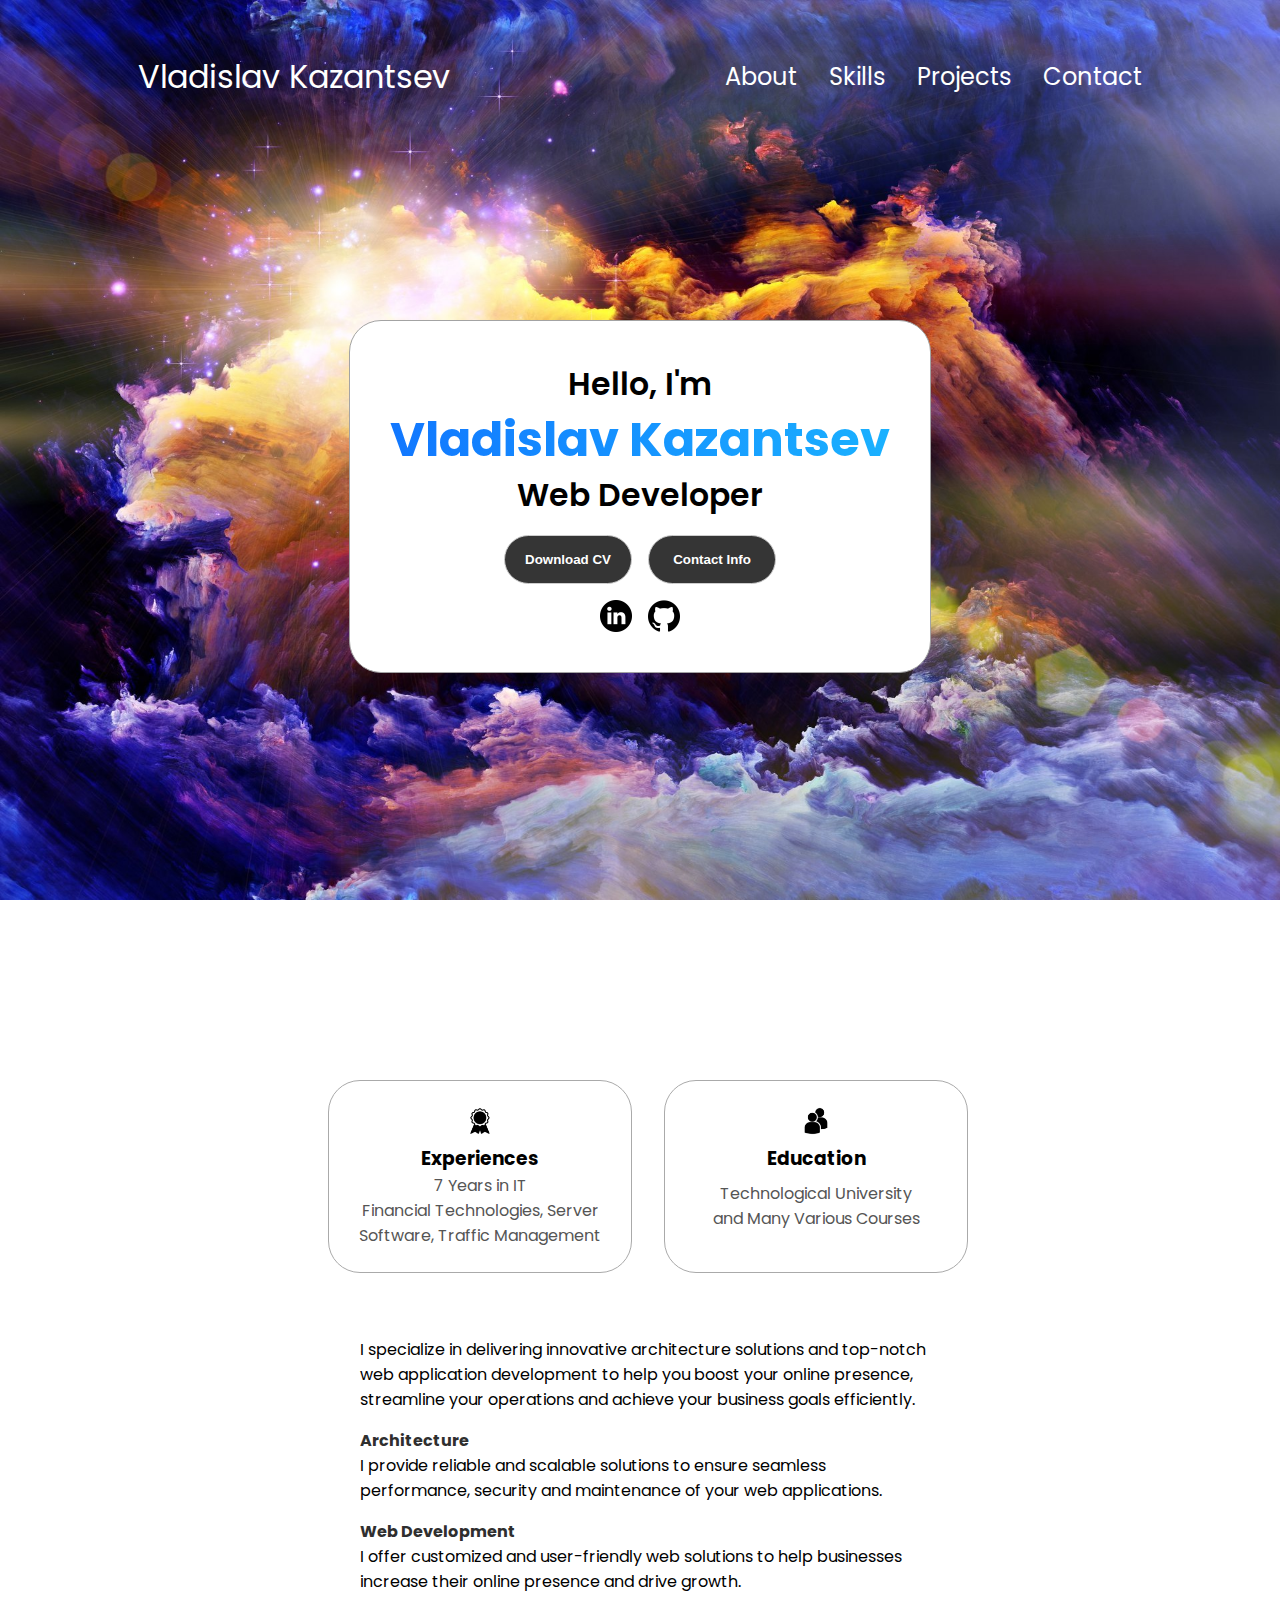
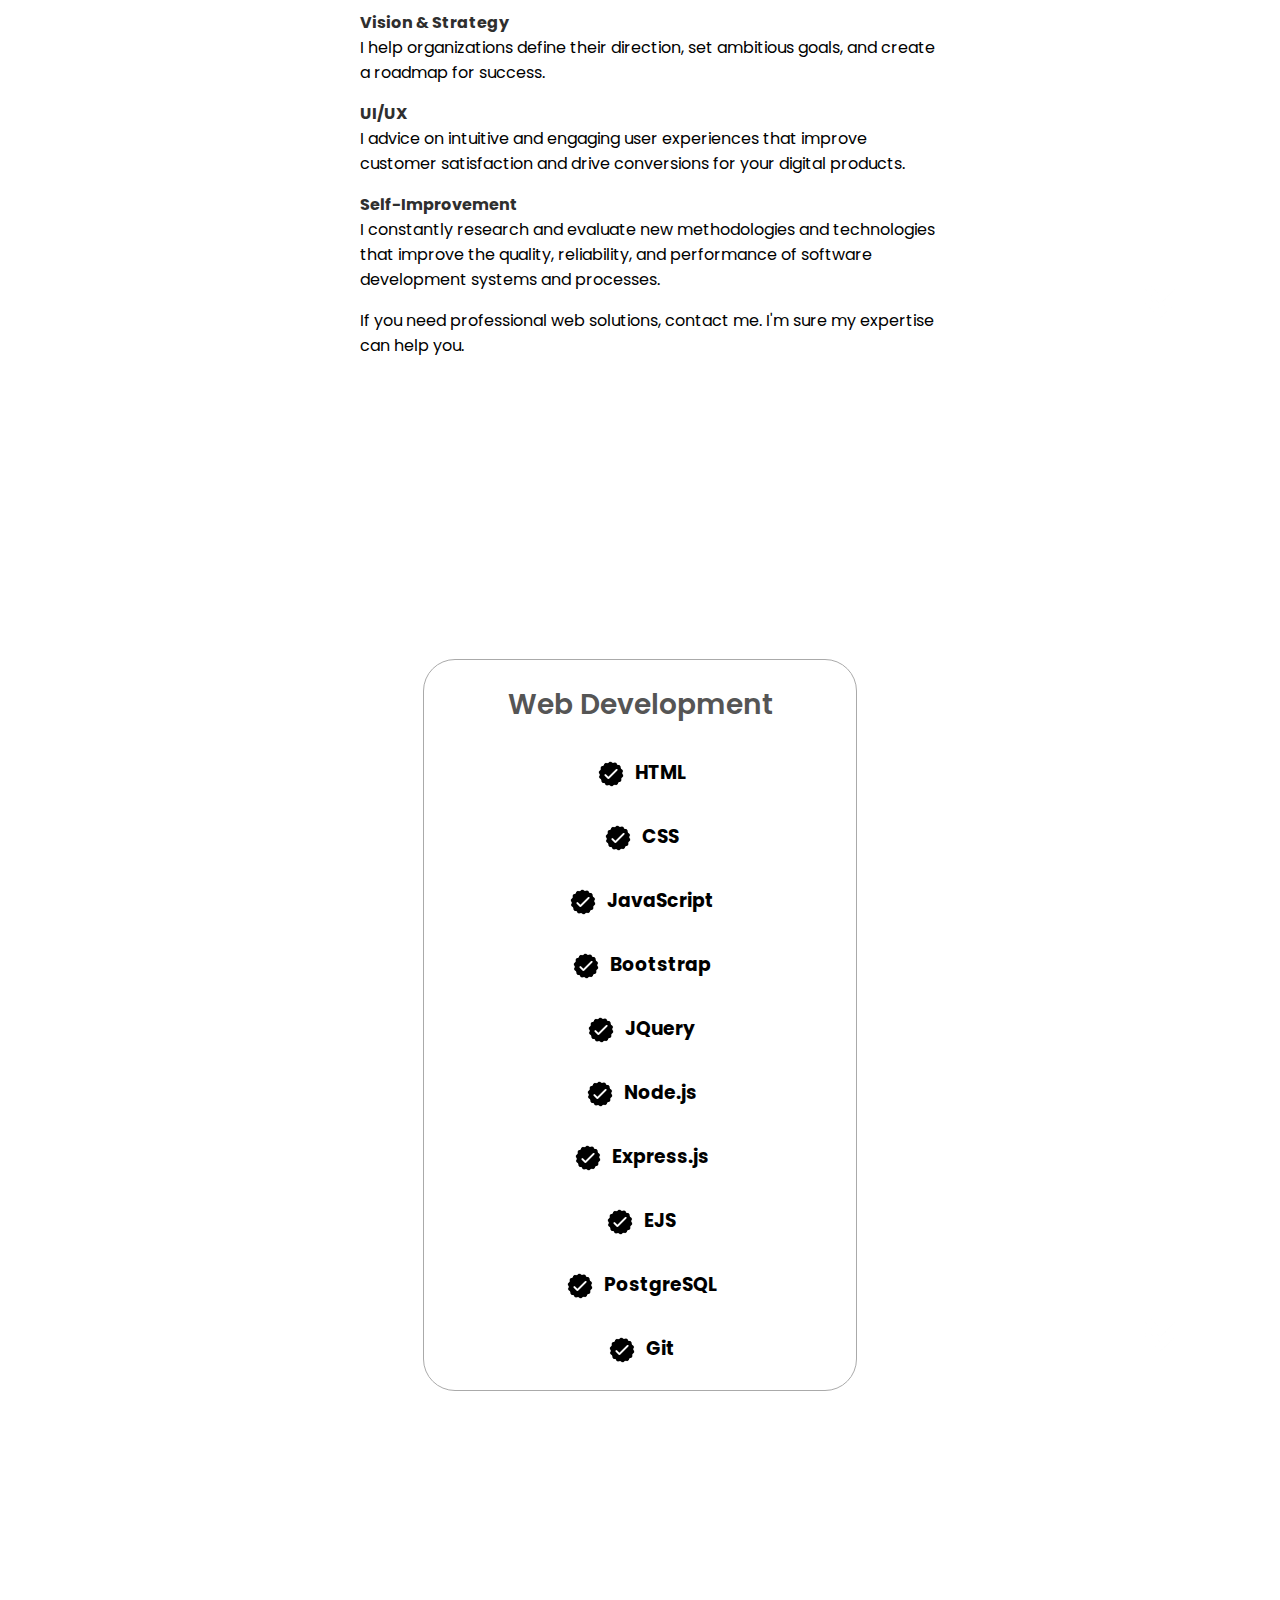
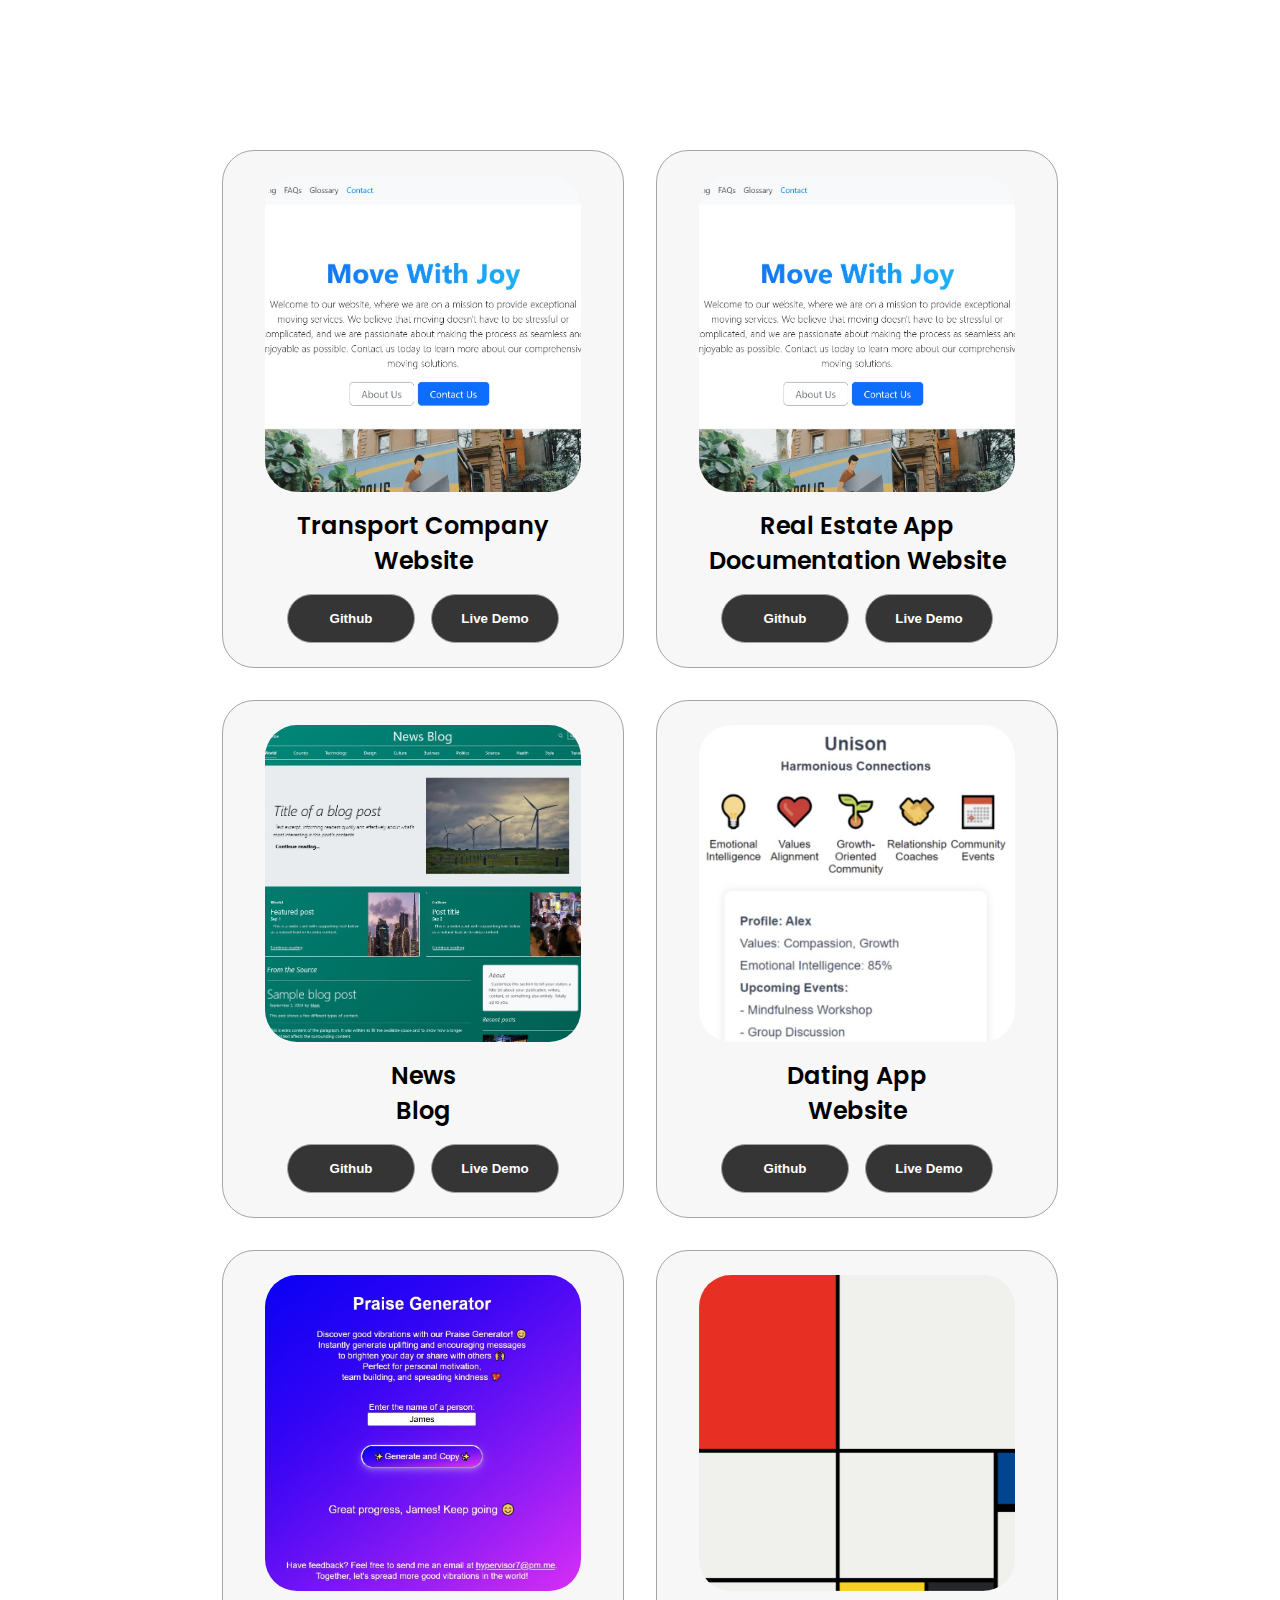
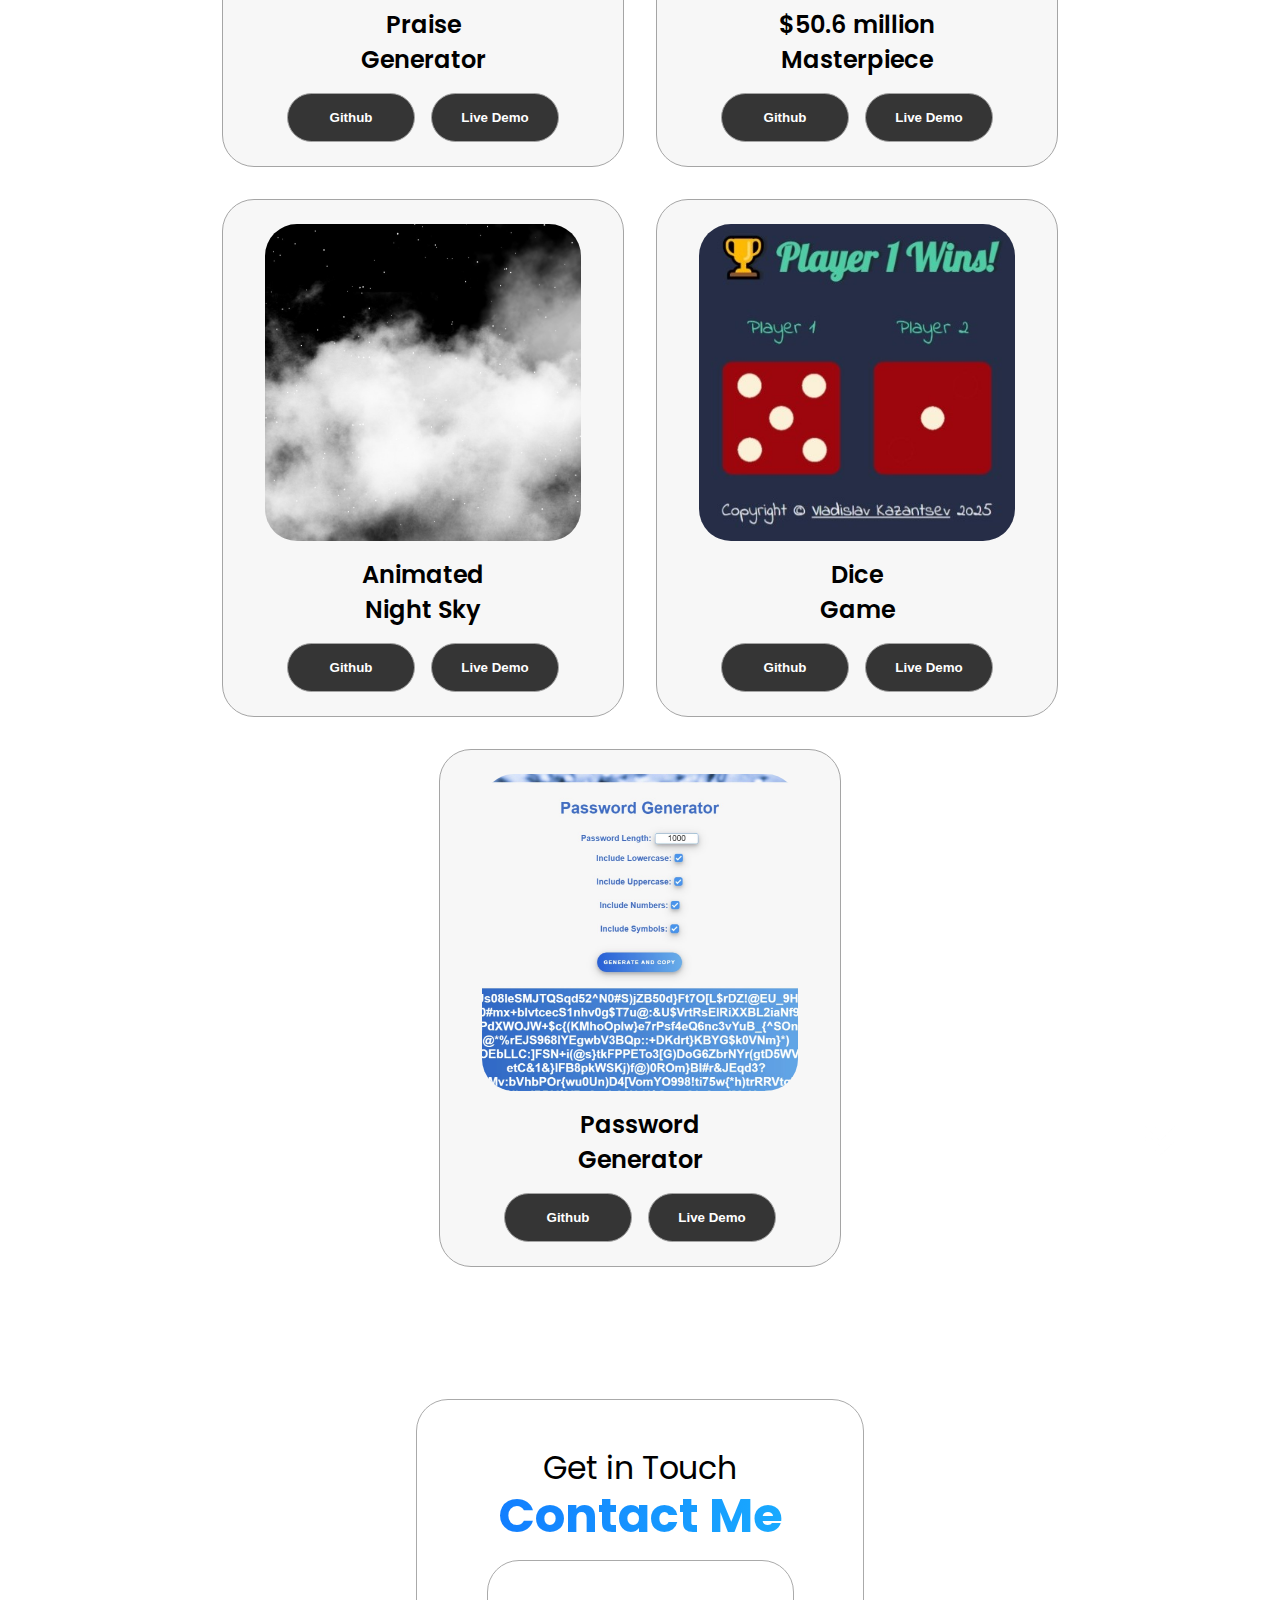
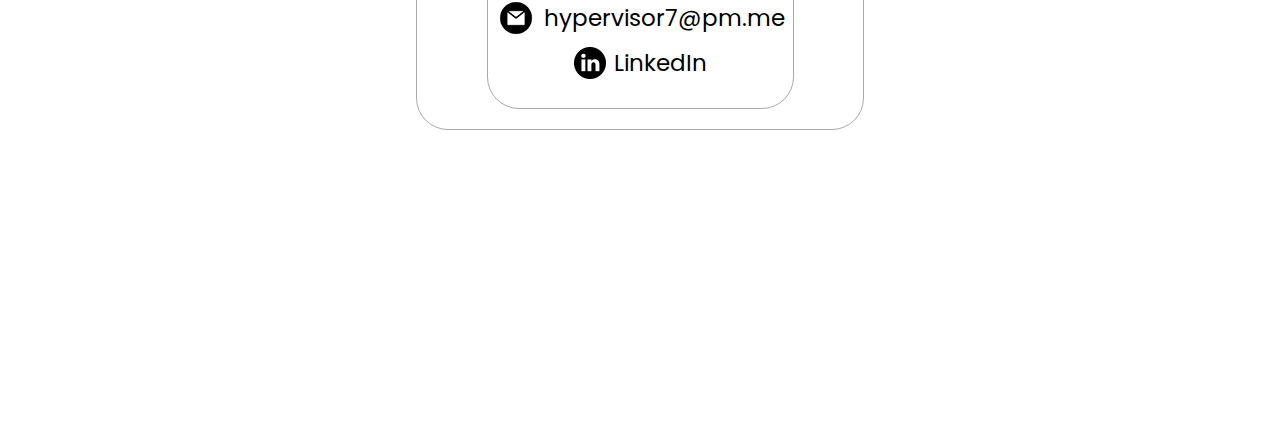
<file: index.html>
<!DOCTYPE html>
<html>
  <head>
    <meta charset="utf-8" />
    <meta property="og:title" content="Vladislav Kazantsev" />
    <meta property="og:description" content="Web Developer" />
    <meta property="og:type" content="website" />
    <meta
      property="og:url"
      content="https://primesolar.github.io/web-developer/"
    />
    <meta
      property="og:image"
      content="https://primesolar.github.io/web-developer/assets/favicon.svg"
    />
    <meta name="twitter:card" content="summary" />
  </head>

  <body style="display: none">
    <nav id="desktop-nav">
      <div class="logo">Vladislav Kazantsev</div>
      <div>
        <ul class="nav-links">
          <li><a href="#about">About</a></li>
          <li><a href="#skills">Skills</a></li>
          <li><a href="#projects">Projects</a></li>
          <li><a href="#contact">Contact</a></li>
        </ul>
      </div>
    </nav>
    <nav id="hamburger-nav">
      <div class="logo">Vladislav Kazantsev</div>
      <div class="hamburger-menu">
        <div class="hamburger-badge">
          <span></span>
          <span></span>
          <span></span>
        </div>
        <ul class="menu-links">
          <li><a href="#about">About</a></li>
          <li><a href="#skills">Skills</a></li>
          <li><a href="#projects">Projects</a></li>
          <li><a href="#contact">Contact</a></li>
        </ul>
      </div>
    </nav>
    <section id="profile">
      <div class="section__text">
        <p class="section__text__p1">Hello, I'm</p>
        <h1 class="title-card">Vladislav Kazantsev</h1>
        <p class="section__text__p2">Web Developer</p>
        <div class="btn-container">
          <button
            class="btn btn-color-2"
            onclick="window.open('./assets/resume.pdf')"
          >
            Download CV
          </button>
          <button class="btn btn-color-2" onclick="location.href='#contact'">
            Contact Info
          </button>
        </div>
        <div id="socials-container">
          <img
            src="./assets/linkedin.png"
            title="My LinkedIn Profile"
            alt="My LinkedIn Profile"
            aria-label="My LinkedIn Profile"
            class="badge-btn"
            onclick="location.href='https://www.linkedin.com/in/pepsico/'"
          />
          <img
            src="./assets/github.png"
            title="My Github Profile"
            alt="My Github Profile"
            aria-label="My Github Profile"
            class="badge-btn"
            onclick="location.href='https://github.com/PrimeSolar'"
          />
        </div>
      </div>
    </section>
    <section id="about">
      <p class="section__text__p1">Get To Know More</p>
      <h1 class="title about-me">About Me</h1>
      <div class="section-container">
        <div class="about-details-container">
          <div class="about-containers">
            <div class="details-container">
              <img
                src="./assets/experience.png"
                alt="Experiences Badge"
                aria-label="Experiences Badge"
                class="badge"
              />
              <h3 class="card-title">Experiences</h3>
              <p class="card-text">
                Years in IT <br />Financial Technologies, Server Software,
                Traffic Management
              </p>
            </div>
            <div class="details-container">
              <img
                src="./assets/education.png"
                alt="Education Badge"
                aria-label="Education Badge"
                class="badge"
              />
              <h3 class="card-title">Education</h3>
              <p class="card-text" id="education-text">
                Technological University<br />and Many Various Courses
              </p>
            </div>
          </div>
          <div class="text-container about-me-text">
            <p>
              I specialize in delivering innovative architecture solutions and
              top-notch web application development to help you boost your
              online presence, streamline your operations and achieve your
              business goals efficiently.
            </p>
            <p>
              <strong>Architecture</strong><br />I provide reliable and scalable
              solutions to ensure seamless performance, security and maintenance
              of your web applications.
            </p>
            <p>
              <strong>Web Development</strong><br />I offer customized and
              user-friendly web solutions to help businesses increase their
              online presence and drive growth.
            </p>
            <p>
              <strong>Vision & Strategy</strong><br />I help organizations
              define their direction, set ambitious goals, and create a roadmap
              for success.
            </p>
            <p>
              <strong>UI/UX</strong><br />I advice on intuitive and engaging
              user experiences that improve customer satisfaction and drive
              conversions for your digital products.
            </p>
            <p>
              <strong>Self-Improvement</strong><br />I constantly research and
              evaluate new methodologies and technologies that improve the
              quality, reliability, and performance of software development
              systems and processes.
            </p>
            <p>
              If you need professional web solutions, contact me. I'm sure my
              expertise can help you.
            </p>
          </div>
        </div>
      </div>
      <img
        src="./assets/arrow.png"
        alt="Scroll to next section"
        title="Scroll to next section"
        aria-label="Scroll to next section"
        class="badge-btn arrow"
        onclick="location.href='#skills'"
      />
    </section>
    <section id="skills">
      <p class="section__text__p1">Explore My</p>
      <h1 class="title">Skills</h1>
      <div class="skills-details-container">
        <div class="skills about-containers">
          <div class="details-container">
            <h2 class="skills-sub-title">Web Development</h2>
            <div class="article-container">
              <article>
                <img
                  src="./assets/checkmark.png"
                  alt="Skills Badge"
                  aria-label="Skills Badge"
                  class="badge"
                />
                <div>
                  <h3>HTML</h3>
                </div>
              </article>
              <article>
                <img
                  src="./assets/checkmark.png"
                  alt="Skills Badge"
                  aria-label="Skills Badge"
                  class="badge"
                />
                <div>
                  <h3>CSS</h3>
                </div>
              </article>
              <article>
                <img
                  src="./assets/checkmark.png"
                  alt="Skills Badge"
                  aria-label="Skills Badge"
                  class="badge"
                />
                <div>
                  <h3>JavaScript</h3>
                </div>
              </article>
              <article>
                <img
                  src="./assets/checkmark.png"
                  alt="Skills Badge"
                  aria-label="Skills Badge"
                  class="badge"
                />
                <div>
                  <h3>Bootstrap</h3>
                </div>
              </article>
              <article>
                <img
                  src="./assets/checkmark.png"
                  alt="Skills Badge"
                  aria-label="Skills Badge"
                  class="badge"
                />
                <div>
                  <h3>JQuery</h3>
                </div>
              </article>
              <article>
                <img
                  src="./assets/checkmark.png"
                  alt="Skills Badge"
                  aria-label="Skills Badge"
                  class="badge"
                />
                <div>
                  <h3>Node.js</h3>
                </div>
              </article>
              <article>
                <img
                  src="./assets/checkmark.png"
                  alt="Skills Badge"
                  aria-label="Skills Badge"
                  class="badge"
                />
                <div>
                  <h3>Express.js</h3>
                </div>
              </article>
              <article>
                <img
                  src="./assets/checkmark.png"
                  alt="Skills Badge"
                  aria-label="Skills Badge"
                  class="badge"
                />
                <div>
                  <h3>EJS</h3>
                </div>
              </article>
              <article>
                <img
                  src="./assets/checkmark.png"
                  alt="Skills Badge"
                  aria-label="Skills Badge"
                  class="badge"
                />
                <div>
                  <h3>PostgreSQL</h3>
                </div>
              </article>
              <article>
                <img
                  src="./assets/checkmark.png"
                  alt="Skills Badge"
                  aria-label="Skills Badge"
                  class="badge"
                />
                <div>
                  <h3>Git</h3>
                </div>
              </article>
            </div>
          </div>
        </div>
      </div>
      <img
        src="./assets/arrow.png"
        alt="Scroll to next section"
        title="Scroll to next section"
        aria-label="Scroll to next section"
        class="badge-btn arrow"
        onclick="location.href='#projects'"
      />
    </section>
    <section id="projects">
      <p class="section__text__p1">Browse My Recent</p>
      <h1 class="title">Projects</h1>
      <div class="projects-details-container">
        <div class="about-containers">
          <div class="details-container color-container" id="project-1-card">
            <div class="article-container">
              <img
                src="./assets/project-1.jpg"
                alt="Project 1"
                class="project-img"
              />
            </div>
            <h2 class="skills-sub-title project-title">
              Transport Company<br />Website
            </h2>
            <div class="btn-container">
              <button
                class="btn btn-color-2 project-btn"
                onclick="location.href='https://github.com/PrimeSolar/move-it/'"
              >
                Github
              </button>
              <button
                class="btn btn-color-2 project-btn"
                onclick="location.href='https://primesolar.github.io/move-it/'"
              >
                Live Demo
              </button>
            </div>
          </div>
          <div class="details-container color-container" id="project-2-card">
            <div class="article-container">
              <img
                src="./assets/project-2.jpg"
                alt="Project 2"
                class="project-img"
              />
            </div>
            <h2 class="skills-sub-title project-title">
              Real Estate App<br />Documentation Website
            </h2>
            <div class="btn-container">
              <button
                class="btn btn-color-2 project-btn"
                onclick="location.href='https://github.com/PrimeSolar/docs/'"
              >
                Github
              </button>
              <button
                class="btn btn-color-2 project-btn"
                onclick="location.href='https://primesolar.github.io/docs/'"
              >
                Live Demo
              </button>
            </div>
          </div>
          <div class="details-container color-container" id="project-3-card">
            <div class="article-container">
              <img
                src="./assets/project-3.jpg"
                alt="Project 3"
                class="project-img"
              />
            </div>
            <h2 class="skills-sub-title project-title">News<br />Blog</h2>
            <div class="btn-container">
              <button
                class="btn btn-color-2 project-btn"
                onclick="location.href='https://github.com/PrimeSolar/news-blog/'"
              >
                Github
              </button>
              <button
                class="btn btn-color-2 project-btn"
                onclick="location.href='https://primesolar.github.io/news-blog/'"
              >
                Live Demo
              </button>
            </div>
          </div>
          <div class="details-container color-container" id="project-4-card">
            <div class="article-container">
              <img
                src="./assets/project-4.jpg"
                alt="Project 4"
                class="project-img"
              />
            </div>
            <h2 class="skills-sub-title project-title">
              Dating App<br />Website
            </h2>
            <div class="btn-container">
              <button
                class="btn btn-color-2 project-btn"
                onclick="location.href='https://github.com/PrimeSolar/unison/'"
              >
                Github
              </button>
              <button
                class="btn btn-color-2 project-btn"
                onclick="location.href='https://primesolar.github.io/unison/'"
              >
                Live Demo
              </button>
            </div>
          </div>
          <div class="details-container color-container" id="project-5-card">
            <div class="article-container">
              <img
                src="./assets/project-5.jpg"
                alt="Project 5"
                class="project-img"
              />
            </div>
            <h2 class="skills-sub-title project-title">
              Praise<br />Generator
            </h2>
            <div class="btn-container">
              <button
                class="btn btn-color-2 project-btn"
                onclick="location.href='https://github.com/PrimeSolar/praise-generator/'"
              >
                Github
              </button>
              <button
                class="btn btn-color-2 project-btn"
                onclick="location.href='https://primesolar.github.io/praise-generator/'"
              >
                Live Demo
              </button>
            </div>
          </div>
          <div class="details-container color-container" id="project-6-card">
            <div class="article-container">
              <img
                src="./assets/project-6.jpg"
                alt="Project 6"
                class="project-img"
              />
            </div>
            <h2 class="skills-sub-title project-title">
              $50.6 million<br />Masterpiece
            </h2>
            <div class="btn-container">
              <button
                class="btn btn-color-2 project-btn"
                onclick="location.href='https://github.com/PrimeSolar/pixel-perfect/'"
              >
                Github
              </button>
              <button
                class="btn btn-color-2 project-btn"
                onclick="location.href='https://primesolar.github.io/pixel-perfect/'"
              >
                Live Demo
              </button>
            </div>
          </div>
          <div class="details-container color-container" id="project-7-card">
            <div class="article-container">
              <img
                src="./assets/project-7.jpg"
                alt="Project 7"
                class="project-img"
              />
            </div>
            <h2 class="skills-sub-title project-title">
              Animated<br />Night Sky
            </h2>
            <div class="btn-container">
              <button
                class="btn btn-color-2 project-btn"
                onclick="location.href='https://github.com/PrimeSolar/night-sky/'"
              >
                Github
              </button>
              <button
                class="btn btn-color-2 project-btn"
                onclick="location.href='https://primesolar.github.io/night-sky/'"
              >
                Live Demo
              </button>
            </div>
          </div>
          <div class="details-container color-container" id="project-8-card">
            <div class="article-container">
              <img
                src="./assets/project-8.jpg"
                alt="Project 8"
                class="project-img"
              />
            </div>
            <h2 class="skills-sub-title project-title">Dice<br />Game</h2>
            <div class="btn-container">
              <button
                class="btn btn-color-2 project-btn"
                onclick="location.href='https://github.com/PrimeSolar/dice-game/'"
              >
                Github
              </button>
              <button
                class="btn btn-color-2 project-btn"
                onclick="location.href='https://primesolar.github.io/dice-game/'"
              >
                Live Demo
              </button>
            </div>
          </div>
          <div class="details-container color-container" id="project-9-card">
            <div class="article-container">
              <img
                src="./assets/project-9.jpg"
                alt="Project 9"
                class="project-img"
              />
            </div>
            <h2 class="skills-sub-title project-title">
              Password<br />Generator
            </h2>
            <div class="btn-container">
              <button
                class="btn btn-color-2 project-btn"
                onclick="location.href='https://github.com/PrimeSolar/password-generator/'"
              >
                Github
              </button>
              <button
                class="btn btn-color-2 project-btn"
                onclick="location.href='https://primesolar.github.io/password-generator/'"
              >
                Live Demo
              </button>
            </div>
          </div>
        </div>
      </div>
      <img
        src="./assets/arrow.png"
        alt="Scroll to next section"
        title="Scroll to next section"
        aria-label="Scroll to next section"
        class="badge-btn arrow"
        onclick="location.href='#contact'"
      />
    </section>
    <section id="contact">
      <p class="section__text__p2">Get in Touch</p>
      <h1 class="title-card">Contact Me</h1>
      <div class="contact-info-upper-container">
        <div class="contact-info-container">
          <img
            src="./assets/email.png"
            alt="Email Badge"
            aria-label="Email Badge"
            class="badge contact-badge email-badge"
          />
          <p><a href="mailto:hypervisor7@pm.me">hypervisor7@pm.me</a></p>
        </div>
        <div class="contact-info-container">
          <img
            src="./assets/linkedin.png"
            alt="LinkedIn Badge"
            aria-label="LinkedIn Badge"
            class="badge contact-badge"
          />
          <p><a href="https://www.linkedin.com/in/pepsico">LinkedIn</a></p>
        </div>
      </div>
    </section>

    <footer>
      <nav>
        <div class="nav-links-container">
          <ul class="nav-links">
            <li><a href="#about">About</a></li>
            <li><a href="#skills">Skills</a></li>
            <li><a href="#projects">Projects</a></li>
            <li><a href="#contact">Contact</a></li>
          </ul>
        </div>
      </nav>
    </footer>

    <div id="footerContainer"></div>

    <noscript>
      <style>
        nav,
        div,
        img,
        section:not(#enable-javascript),
        footer {
          display: none !important;
        }
      </style>
      <section id="enable-javascript" class="level2">
        <h2>Enable JavaScript</h2>
        <p>
          Because this document uses web based technologies, it requires
          interactive browser functionality. This functionality is provided, in
          part, by JavaScript. You might have to enable JavaScript within the
          browser in order to ensure that the document displays correctly and
          its features work as expected.
        </p>
        <p>
          Instructions for enabling JavaScript vary by browser. Select your
          browser from the list to learn how.
        </p>
        <details style="margin-top: 5vh">
          <summary>
            <strong>Chrome</strong>
          </summary>
          <ol type="1">
            <li>
              Click on the browser menu button in the browser upper right
              corner.
            </li>
            <li>Click <strong>Settings</strong>.</li>
            <li>
              Click <strong>Privacy and security</strong> in the side menu.
            </li>
            <li>Click <strong>Site settings</strong>.</li>
            <li>
              Scroll to the <strong>JavaScript</strong> section and click on it.
            </li>
            <li>Click <strong>&lt;&gt; Sites can use Javascript</strong>.</li>
            <li>Refresh this page.</li>
          </ol>
        </details>
        <details>
          <summary>
            <strong>Edge</strong>
          </summary>
          <ol type="1">
            <li>
              Click on the browser menu button in the browser upper right
              corner.
            </li>
            <li>Click <strong>Settings</strong>.</li>
            <li>
              Choose <strong>Cookies and site permissions</strong> section.
            </li>
            <li>
              Scroll to the <strong>JavaScript</strong> section and click on it.
            </li>
            <li>Click <strong>Allowed (recommended)</strong>.</li>
            <li>Refresh this page.</li>
          </ol>
        </details>
        <details>
          <summary>
            <strong>Firefox</strong>
          </summary>
          <ol type="1">
            <li>
              Type <code>about:config</code> in the address bar and press
              <strong>Enter</strong>. A warning page may appear. Click
              <strong>Accept the Risk and Continue</strong> to go to the
              <strong>about:config</strong> page.
            </li>
            <li>
              In <strong>Search preference name</strong> field, type
              <code>javascript.enabled</code>. It should be set to
              <code>true</code> by default.
            </li>
            <li>
              If <code>javascript.enabled</code> is set to <code>false</code>,
              click <strong>Toggle</strong> or <strong>Reset</strong> to set it
              back to <code>true</code>.
            </li>
            <li>Refresh this page.</li>
          </ol>
        </details>
        <details>
          <summary>
            <strong>Opera</strong>
          </summary>
          <ol type="1">
            <li>
              Click on the browser menu button in the browser upper right
              corner.
            </li>
            <li>
              Scroll all the way down and click
              <strong>Go to full browser settings</strong>.
            </li>
            <li>
              Scroll to the <strong>Privacy and security</strong> section.
            </li>
            <li>Click <strong>Site Settings</strong>.</li>
            <li>
              Scroll to the <strong>JavaScript</strong> section and click on it.
            </li>
            <li>Click <strong>&lt;&gt; Sites can use Javascript</strong>.</li>
            <li>Refresh this page.</li>
          </ol>
        </details>
      </section>
    </noscript>

    <script src="scripts/meta-tags-min.js"></script>
    <script src="scripts/menu-min.js"></script>
    <script src="scripts/elements-min.js"></script>
  </body>
</html>
</file>
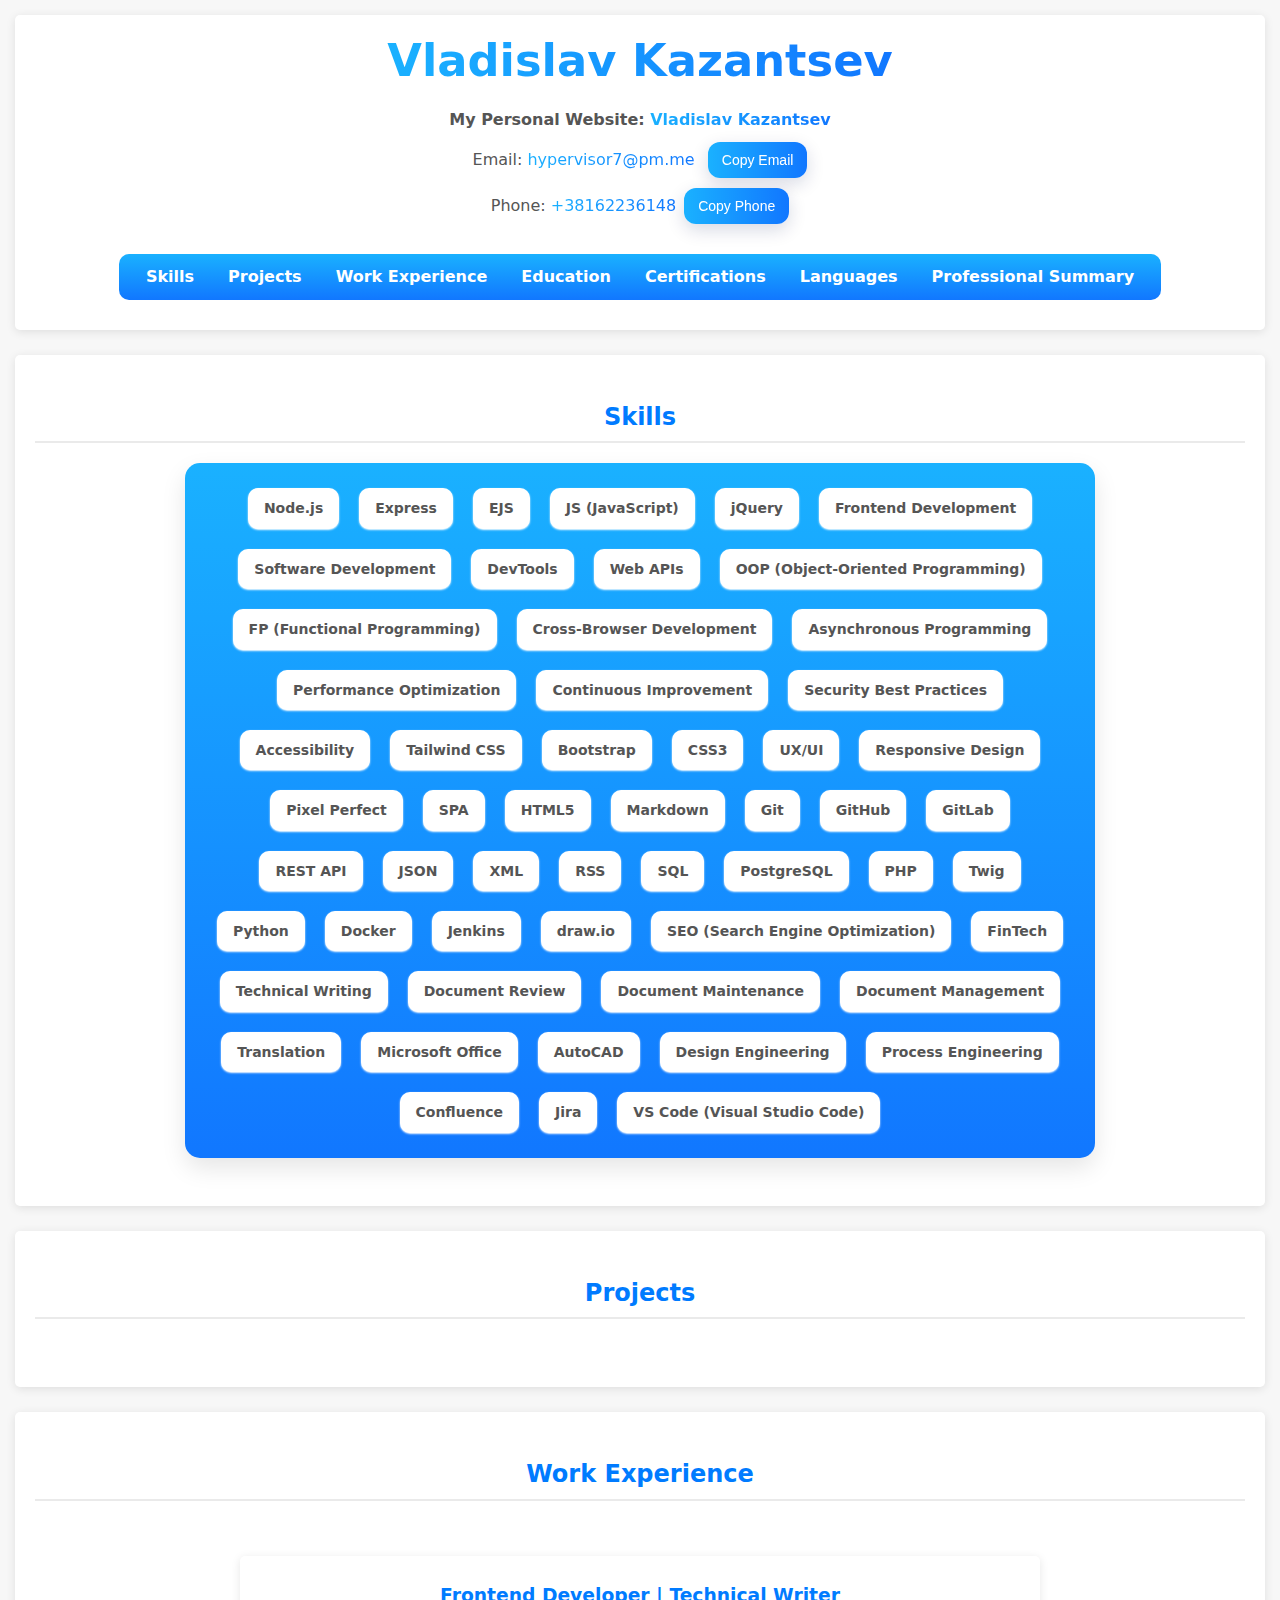
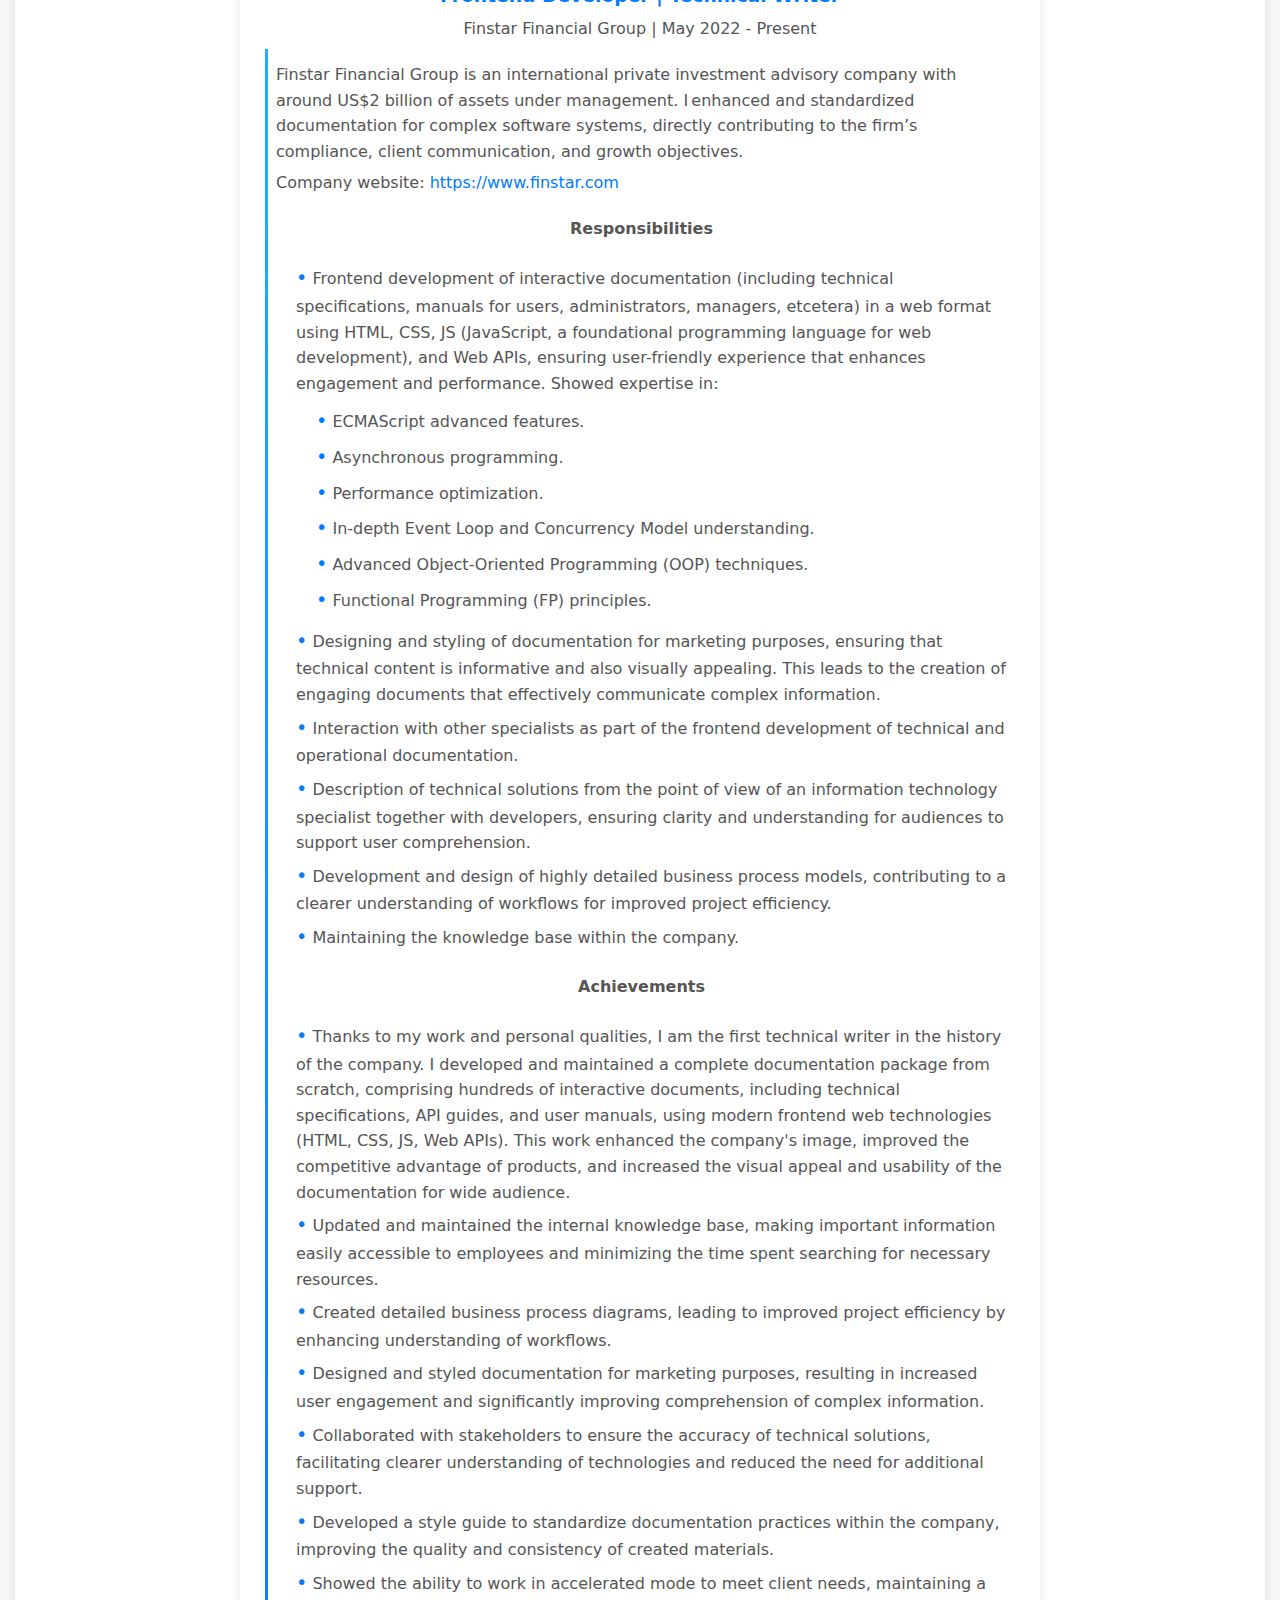
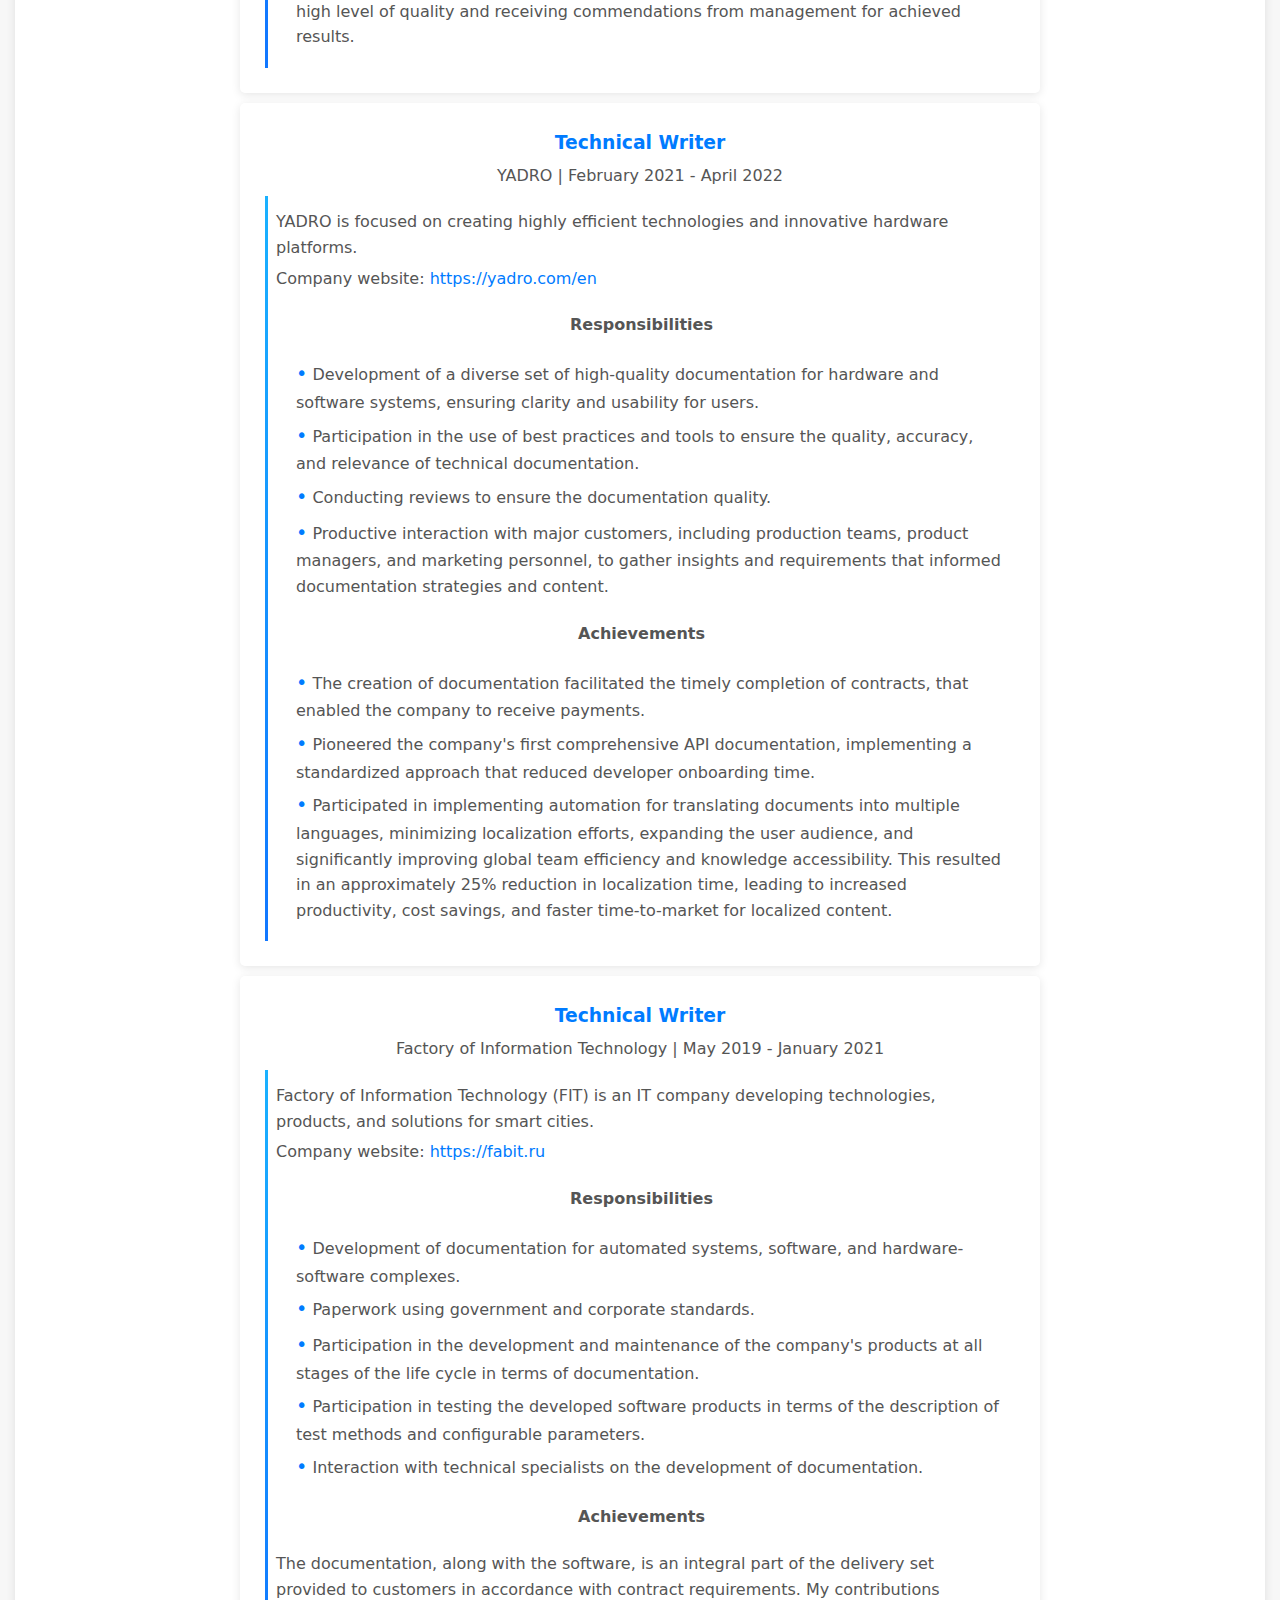
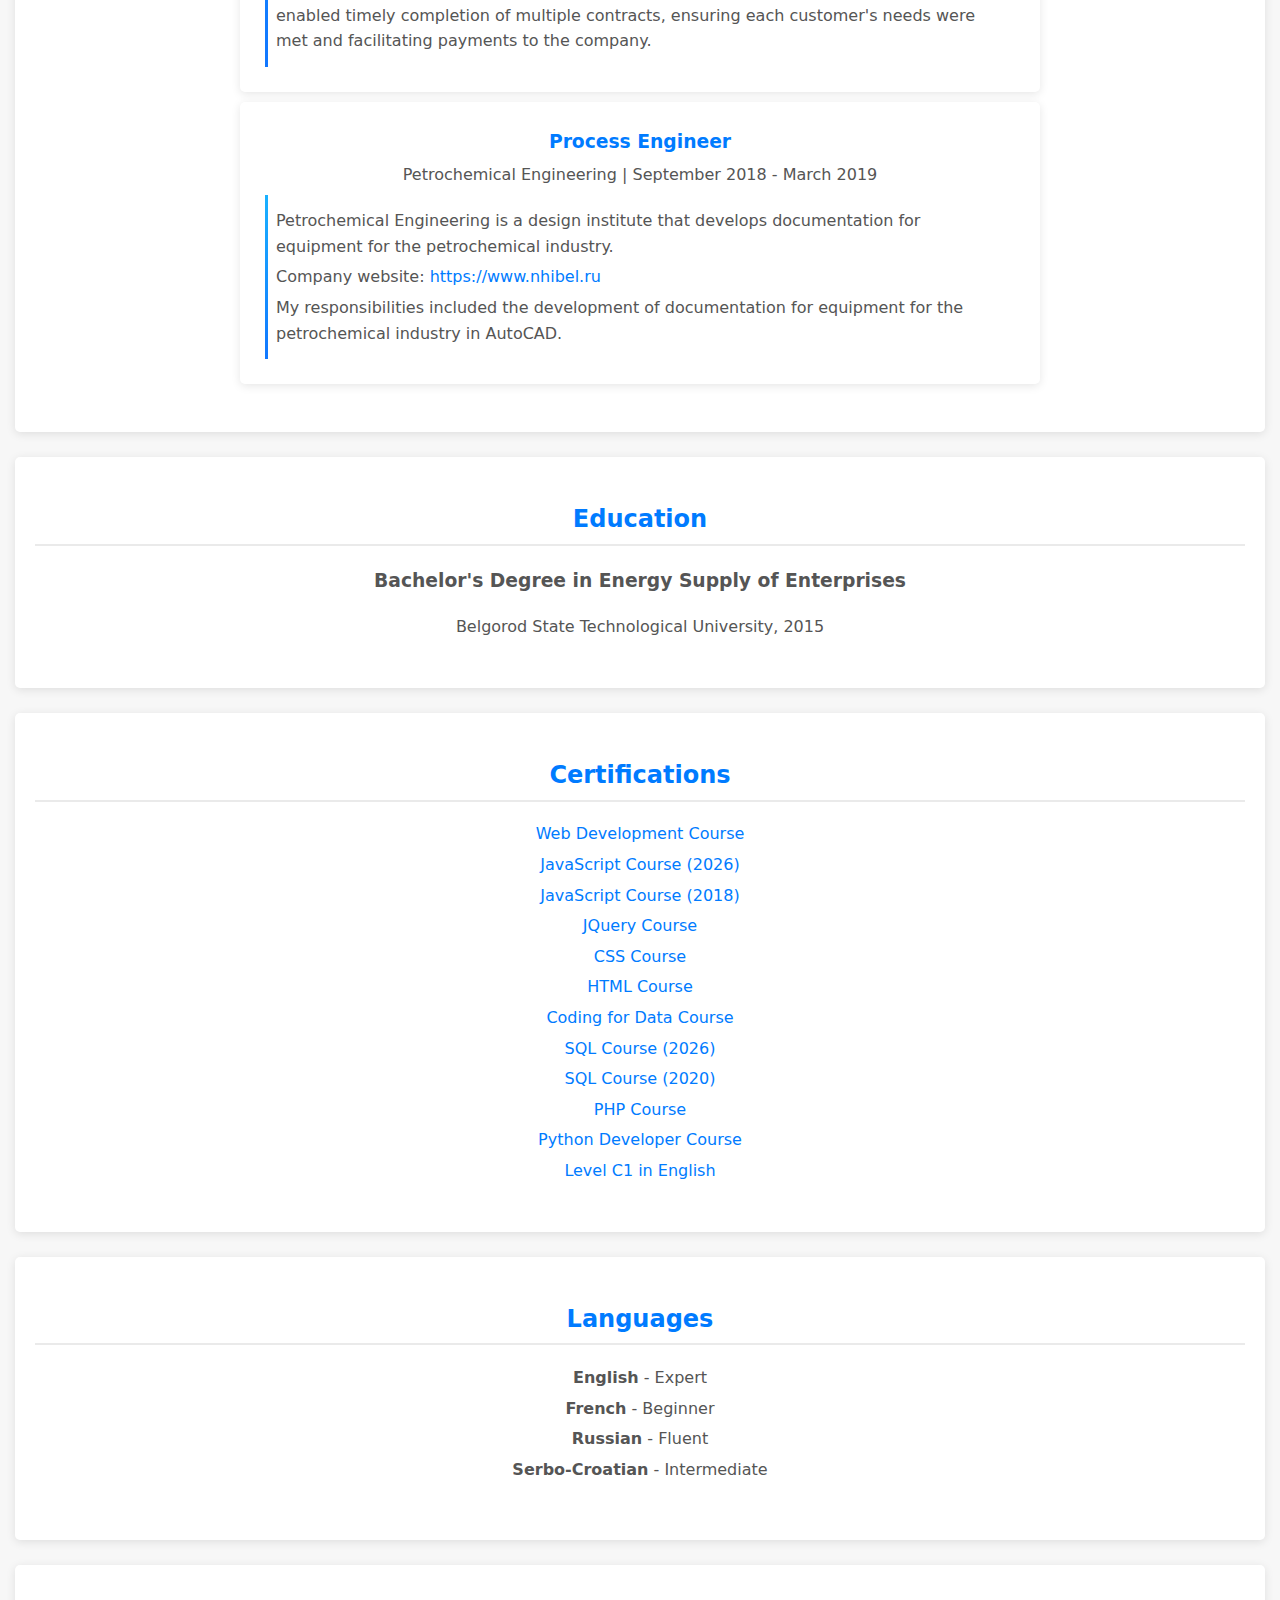
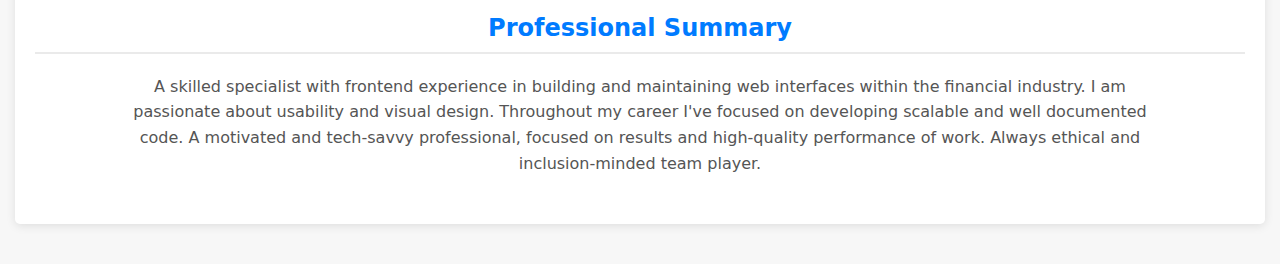
<file: assets/resume.html>
<!DOCTYPE html>
<html lang="en" dir="ltr">
  <head>
    <meta charset="utf-8" />
    <meta name="viewport" content="width=device-width, initial-scale=1.0" />
    <title>Vladislav Kazantsev | Frontend Web Developer</title>
    <link
      rel="stylesheet"
      type="text/css"
      href="../styles/resume-style-min.css"
    />
    <link
      rel="stylesheet"
      type="text/css"
      href="../styles/resume-media-queries-min.css"
    />
  </head>
  <body>
    <header>
      <h1>Vladislav Kazantsev</h1>
      <div class="contact-info">
        <p>
          <strong
            >My Personal Website:
            <a
              href="https://primesolar.github.io/web-developer/"
              rel="noopener noreferrer"
              >Vladislav Kazantsev</a
            ></strong
          >
        </p>
        <p class="email">
          Email: <a href="mailto:hypervisor7@pm.me">hypervisor7@pm.me</a>
        </p>
        <p class="phone">Phone: <a href="tel:+38162236148">+38162236148</a></p>
      </div>
      <nav>
        <ul>
          <li>
            <a href="#skills-section" rel="noopener noreferrer">Skills</a>
          </li>
          <li>
            <a href="#projects-section" rel="noopener noreferrer">Projects</a>
          </li>
          <li>
            <a href="#experience-section" rel="noopener noreferrer"
              >Work Experience</a
            >
          </li>
          <li>
            <a href="#education-section" rel="noopener noreferrer">Education</a>
          </li>
          <li>
            <a href="#certifications-section" rel="noopener noreferrer"
              >Certifications</a
            >
          </li>
          <li>
            <a href="#languages-section" rel="noopener noreferrer">Languages</a>
          </li>
          <li>
            <a href="#professional-summary-section">Professional Summary</a>
          </li>
        </ul>
      </nav>
    </header>

    <section class="skills" id="skills-section">
      <h2>Skills</h2>
      <ul class="skills-collection">
        <li>Node.js</li>
        <li>Express</li>
        <li>EJS</li>
        <li>JS (JavaScript)</li>
        <li>jQuery</li>
        <li>Frontend Development</li>
        <li>Software Development</li>
        <li>DevTools</li>
        <li>Web APIs</li>
        <li>OOP (Object-Oriented Programming)</li>
        <li>FP (Functional Programming)</li>
        <li>Cross-Browser Development</li>
        <li>Asynchronous Programming</li>
        <li>Performance Optimization</li>
        <li>Continuous Improvement</li>
        <li>Security Best Practices</li>
        <li>Accessibility</li>
        <li>Tailwind CSS</li>
        <li>Bootstrap</li>
        <li>CSS3</li>
        <li>UX/UI</li>
        <li>Responsive Design</li>
        <li>Pixel Perfect</li>
        <li>SPA</li>
        <li>HTML5</li>
        <li>Markdown</li>
        <li>Git</li>
        <li>GitHub</li>
        <li>GitLab</li>
        <li>REST API</li>
        <li>JSON</li>
        <li>XML</li>
        <li>RSS</li>
        <li>SQL</li>
        <li>PostgreSQL</li>
        <li>PHP</li>
        <li>Twig</li>
        <li>Python</li>
        <li>Docker</li>
        <li>Jenkins</li>
        <li>draw.io</li>
        <li>SEO (Search Engine Optimization)</li>
        <li>FinTech</li>
        <li>Technical Writing</li>
        <li>Document Review</li>
        <li>Document Maintenance</li>
        <li>Document Management</li>
        <li>Translation</li>
        <li>Microsoft Office</li>
        <li>AutoCAD</li>
        <li>Design Engineering</li>
        <li>Process Engineering</li>
        <li>Confluence</li>
        <li>Jira</li>
        <li>VS Code (Visual Studio Code)</li>
      </ul>
    </section>

    <section class="projects" id="projects-section">
      <h2>Projects</h2>
      <div class="projects-collection"></div>
    </section>

    <section class="experience" id="experience-section">
      <h2>Work Experience</h2>
      <div class="timeline">
        <div class="timeline-item">
          <h3>Frontend Developer | Technical Writer</h3>
          <p>Finstar Financial Group | May 2022 - Present</p>
          <div class="timeline-details">
            <p>
              Finstar Financial Group is an international private investment
              advisory company with around US$2 billion of assets under
              management. I enhanced and standardized documentation for complex
              software systems, directly contributing to the firm’s compliance,
              client communication, and growth objectives.
            </p>
            <p>
              Company website:
              <a
                href="https://www.finstar.com"
                target="_blank"
                rel="noreferrer noopener"
                >https://www.finstar.com</a
              >
            </p>
            <h4>Responsibilities</h4>
            <ul>
              <li>
                Frontend development of interactive documentation (including
                technical specifications, manuals for users, administrators,
                managers, etcetera) in a web format using HTML, CSS, JS
                (JavaScript, a foundational programming language for web
                development), and Web APIs, ensuring user-friendly experience
                that enhances engagement and performance. Showed expertise in:
                <ul>
                  <!--prettier-ignore-->
                  <li>
                    ECMAScript advanced features.
                  </li>
                  <!--prettier-ignore-->
                  <li>
                    Asynchronous programming.
                  </li>
                  <!--prettier-ignore-->
                  <li>
                    Performance optimization.
                  </li>
                  <li>
                    In-depth Event Loop and Concurrency Model understanding.
                  </li>
                  <li>
                    Advanced Object-Oriented Programming (OOP) techniques.
                  </li>
                  <!--prettier-ignore-->
                  <li>
                    Functional Programming (FP) principles.
                  </li>
                </ul>
              </li>
              <li>
                Designing and styling of documentation for marketing purposes,
                ensuring that technical content is informative and also visually
                appealing. This leads to the creation of engaging documents that
                effectively communicate complex information.
              </li>
              <li>
                Interaction with other specialists as part of the frontend
                development of technical and operational documentation.
              </li>
              <li>
                Description of technical solutions from the point of view of an
                information technology specialist together with developers,
                ensuring clarity and understanding for audiences to support user
                comprehension.
              </li>
              <li>
                Development and design of highly detailed business process
                models, contributing to a clearer understanding of workflows for
                improved project efficiency.
              </li>
              <!--prettier-ignore-->
              <li>
                Maintaining the knowledge base within the company.
              </li>
            </ul>
            <h4>Achievements</h4>
            <ul>
              <li>
                Thanks to my work and personal qualities, I am the first
                technical writer in the history of the company. I developed and
                maintained a complete documentation package from scratch,
                comprising hundreds of interactive documents, including
                technical specifications, API guides, and user manuals, using
                modern frontend web technologies (HTML, CSS, JS, Web APIs). This
                work enhanced the company's image, improved the competitive
                advantage of products, and increased the visual appeal and
                usability of the documentation for wide audience.
              </li>
              <li>
                Updated and maintained the internal knowledge base, making
                important information easily accessible to employees and
                minimizing the time spent searching for necessary resources.
              </li>
              <li>
                Created detailed business process diagrams, leading to improved
                project efficiency by enhancing understanding of workflows.
              </li>
              <li>
                Designed and styled documentation for marketing purposes,
                resulting in increased user engagement and significantly
                improving comprehension of complex information.
              </li>
              <li>
                Collaborated with stakeholders to ensure the accuracy of
                technical solutions, facilitating clearer understanding of
                technologies and reduced the need for additional support.
              </li>
              <li>
                Developed a style guide to standardize documentation practices
                within the company, improving the quality and consistency of
                created materials.
              </li>
              <li>
                Showed the ability to work in accelerated mode to meet client
                needs, maintaining a high level of quality and receiving
                commendations from management for achieved results.
              </li>
            </ul>
          </div>
        </div>
        <div class="timeline-item">
          <h3>Technical Writer</h3>
          <p>YADRO | February 2021 - April 2022</p>
          <div class="timeline-details">
            <p>
              YADRO is focused on creating highly efficient technologies and
              innovative hardware platforms.
            </p>
            <p>
              Company website:
              <a
                href="https://yadro.com/en"
                target="_blank"
                rel="noreferrer noopener"
                >https://yadro.com/en</a
              >
            </p>
            <h4>Responsibilities</h4>
            <ul>
              <li>
                Development of a diverse set of high-quality documentation for
                hardware and software systems, ensuring clarity and usability
                for users.
              </li>
              <li>
                Participation in the use of best practices and tools to ensure
                the quality, accuracy, and relevance of technical documentation.
              </li>
              <!--prettier-ignore-->
              <li>
                Conducting reviews to ensure the documentation quality.
              </li>
              <li>
                Productive interaction with major customers, including
                production teams, product managers, and marketing personnel, to
                gather insights and requirements that informed documentation
                strategies and content.
              </li>
            </ul>
            <h4>Achievements</h4>
            <ul>
              <li>
                The creation of documentation facilitated the timely completion
                of contracts, that enabled the company to receive payments.
              </li>
              <li>
                Pioneered the company's first comprehensive API documentation,
                implementing a standardized approach that reduced developer
                onboarding time.
              </li>
              <li>
                Participated in implementing automation for translating
                documents into multiple languages, minimizing localization
                efforts, expanding the user audience, and significantly
                improving global team efficiency and knowledge accessibility.
                This resulted in an approximately 25% reduction in localization
                time, leading to increased productivity, cost savings, and
                faster time-to-market for localized content.
              </li>
            </ul>
          </div>
        </div>
        <div class="timeline-item">
          <h3>Technical Writer</h3>
          <p>Factory of Information Technology | May 2019 - January 2021</p>
          <div class="timeline-details">
            <p>
              Factory of Information Technology (FIT) is an IT company
              developing technologies, products, and solutions for smart cities.
            </p>
            <p>
              Company website:
              <a
                href="https://fabit.ru"
                target="_blank"
                rel="noreferrer noopener"
                >https://fabit.ru</a
              >
            </p>
            <h4>Responsibilities</h4>
            <ul>
              <li>
                Development of documentation for automated systems, software,
                and hardware-software complexes.
              </li>
              <!--prettier-ignore-->
              <li>
                Paperwork using government and corporate standards.
              </li>
              <li>
                Participation in the development and maintenance of the
                company's products at all stages of the life cycle in terms of
                documentation.
              </li>
              <li>
                Participation in testing the developed software products in
                terms of the description of test methods and configurable
                parameters.
              </li>
              <li>
                Interaction with technical specialists on the development of
                documentation.
              </li>
            </ul>
            <h4>Achievements</h4>
            <p>
              The documentation, along with the software, is an integral part of
              the delivery set provided to customers in accordance with contract
              requirements. My contributions enabled timely completion of
              multiple contracts, ensuring each customer's needs were met and
              facilitating payments to the company.
            </p>
          </div>
        </div>
        <div class="timeline-item">
          <h3>Process Engineer</h3>
          <p>Petrochemical Engineering | September 2018 - March 2019</p>
          <div class="timeline-details">
            <p>
              Petrochemical Engineering is a design institute that develops
              documentation for equipment for the petrochemical industry.
            </p>
            <p>
              Company website:
              <a
                href="https://www.nhibel.ru"
                target="_blank"
                rel="noreferrer noopener"
                >https://www.nhibel.ru</a
              >
            </p>
            <p>
              My responsibilities included the development of documentation for
              equipment for the petrochemical industry in AutoCAD.
            </p>
          </div>
        </div>
      </div>
    </section>

    <section class="education" id="education-section">
      <h2>Education</h2>
      <h3>Bachelor's Degree in Energy Supply of Enterprises</h3>
      <p>Belgorod State Technological University, 2015</p>
    </section>

    <section class="certifications" id="certifications-section">
      <h2>Certifications</h2>
      <ul>
        <li>
          <a
            href="https://www.sololearn.com/Certificate/CC-RJWNQOFT/pdf"
            target="_blank"
            rel="noreferrer noopener"
            >Web Development Course</a
          >
        </li>
        <li>
          <a
            href="https://www.sololearn.com/Certificate/CC-P3A0CZ7L/pdf/"
            target="_blank"
            rel="noreferrer noopener"
            >JavaScript Course (2026)</a
          >
        </li>
        <li>
          <a
            href="https://www.sololearn.com/Certificate/1024-12043153/pdf/"
            target="_blank"
            rel="noreferrer noopener"
            >JavaScript Course (2018)</a
          >
        </li>
        <li>
          <a
            href="https://www.sololearn.com/Certificate/1082-12043153/pdf/"
            target="_blank"
            rel="noreferrer noopener"
            >JQuery Course</a
          >
        </li>
        <li>
          <a
            href="https://www.sololearn.com/Certificate/1023-12043153/pdf/"
            target="_blank"
            rel="noreferrer noopener"
            >CSS Course</a
          >
        </li>
        <li>
          <a
            href="https://www.sololearn.com/Certificate/1014-12043153/pdf/"
            target="_blank"
            rel="noreferrer noopener"
            >HTML Course</a
          >
        </li>
        <li>
          <a
            href="https://www.sololearn.com/Certificate/CC-LDASLKVX/pdf/"
            target="_blank"
            rel="noreferrer noopener"
            >Coding for Data Course</a
          >
        </li>
        <li>
          <a
            href="https://www.sololearn.com/Certificate/CC-DXDJ97CI/pdf/"
            target="_blank"
            rel="noreferrer noopener"
            >SQL Course (2026)</a
          >
        </li>
        <li>
          <a
            href="https://www.sololearn.com/Certificate/1060-12043153/pdf/"
            target="_blank"
            rel="noreferrer noopener"
            >SQL Course (2020)</a
          >
        </li>
        <li>
          <a
            href="https://www.sololearn.com/Certificate/1059-12043153/pdf/"
            target="_blank"
            rel="noreferrer noopener"
            >PHP Course</a
          >
        </li>
        <li>
          <a
            href="https://www.sololearn.com/Certificate/CC-MBTZLDS2/pdf"
            target="_blank"
            rel="noreferrer noopener"
            >Python Developer Course</a
          >
        </li>
        <li>
          <a
            href="https://api.busuu.com/anon/certificates/608b4f51bf0bd0084aee8e88b277bbd5"
            target="_blank"
            rel="noreferrer noopener"
            >Level C1 in English</a
          >
        </li>
      </ul>
    </section>

    <section class="languages" id="languages-section">
      <h2>Languages</h2>
      <ul>
        <li><strong>English</strong> - Expert</li>
        <li><strong>French</strong> - Beginner</li>
        <li><strong>Russian</strong> - Fluent</li>
        <li><strong>Serbo-Croatian</strong> - Intermediate</li>
      </ul>
    </section>

    <section class="professional-summary" id="professional-summary-section">
      <h2>Professional Summary</h2>
      <p>
        A skilled specialist with frontend experience in building and
        maintaining web interfaces within the financial industry. I am
        passionate about usability and visual design. Throughout my career I've
        focused on developing scalable and well documented code. A motivated and
        tech-savvy professional, focused on results and high-quality performance
        of work. Always ethical and inclusion-minded team player.
      </p>
    </section>

    <script
      type="text/javascript"
      src="../scripts/resume-buttons-min.js"
    ></script>
    <script type="text/javascript" src="../scripts/components-min.js"></script>
    <script
      type="text/javascript"
      src="../scripts/resume-links-min.js"
    ></script>
  </body>
</html>
</file>
<file: styles/resume-style-min.css>
:root{--font-size:16px;--line-height:1.6;--line-height-in-px:calc(var(--font-size) * var(--line-height));--projects-collection-gap:15px;--project-column:calc(20% - var(--projects-collection-gap) * .8)}*{scroll-behavior:smooth}body{margin:0;font-size:var(--font-size);line-height:var(--line-height);text-align:center;padding:15px;font-family:system-ui,-apple-system,"Segoe UI",Roboto,"Helvetica Neue",Arial,sans-serif;background-color:#f7f7f7;color:#555555}header{margin-bottom:25px;padding:10px;display:flex;flex-direction:column;align-items:center;background:#ffffff;box-shadow:0 2px 10px #0000001a;border-radius:5px}h1{margin:0;font-size:2.8em;color:#007bff;background:linear-gradient(to right,#1ab1ff,#1177ff);background-clip:text;-webkit-text-fill-color:transparent;animation:brighten 1s}p,p *{font-size:var(--font-size)}.wrapper{margin-left:8px;display:inline}a{color:#007bff;text-decoration:none}a:hover{text-decoration:underline}.contact-info a{color:#007bff;background:linear-gradient(to right,#1ab1ff,#1177ff);background-clip:text;-webkit-text-fill-color:transparent;animation:brighten 1s;text-decoration:none}.contact-info a:hover{border-bottom:1px solid transparent;border-image:linear-gradient(to right,#1ab1ff,#1177ff) 1;border-image-slice:1}.copy-button{--bg:linear-gradient(to right,#1ab1ff,#1177ff);--text:#ffffff;--shadow:0 6px 18px #0f175a29;display:inline-block;align-items:center;justify-content:center;gap:8px;white-space:nowrap;padding:10px 14px;font-size:14px;color:var(--text);background:var(--bg);border:none;border-radius:12px;box-shadow:var(--shadow);cursor:pointer;transition:transform 220ms cubic-bezier(.2,.9,.2,1),box-shadow 220ms,filter 220ms;position:relative;outline:none;-webkit-tap-highlight-color:transparent;backface-visibility:hidden;text-align:center}.copy-button:hover{transform:translateY(-1px);box-shadow:0 12px 30px #0f172a37;filter:saturate(1.05)}.copy-button:active{transform:translateY(-1px) scale(.995)}.copy-button.copied{background:var(--text);color:var(--bg)}nav{margin-bottom:20px;border-radius:10px;background:linear-gradient(#1ab1ff,#1177ff)}nav ul{padding:0 10px;display:flex;align-items:center;justify-content:center;flex-wrap:wrap}nav ul li{position:relative;margin:0 5px}nav ul li a{padding:8px 12px;font-weight:bold;text-decoration:none;color:#ffffff}nav ul li a:hover{border-radius:5px;text-decoration:none;background-color:#ffffff;color:#007bff;box-shadow:0 2px 10px #0000001a}h2{margin-top:0;border-bottom:2px solid #eaeaea;padding-bottom:5px;color:#007bff}h3{margin-top:15px;color:#555555}p,ul{margin:10px 0;padding-inline-start:0;list-style-type:none}.contact-info{margin-bottom:20px}.cover-letter,.recommendation{margin-bottom:25px;border-radius:5px;padding:20px;background:#ffffff;box-shadow:0 2px 10px #0000001a}.cover-letter h2{margin-top:0;border-bottom:2px solid #eaeaea;padding-bottom:5px}.cover-letter p{margin:10px 0;text-align:left;color:#555555}.skills,.projects,.experience,.education,.certifications,.languages,.professional-summary{margin-bottom:25px;padding:calc(48px - (var(--line-height-in-px) - var(--font-size)) / 2) 20px 48px;border-radius:5px;background:#ffffff;box-shadow:0 2px 10px #0000001a}to-top>a{position:fixed;bottom:2.5vw;right:2.5vw;z-index:1;opacity:0;font-size:16px;text-decoration:none;pointer-events:none;transition:.25s;display:-webkit-box;display:-ms-flexbox;display:flex;align-items:center;justify-content:center}to-top>a.active{pointer-events:auto;opacity:1}.arrow,.arrow-up{width:3.7vw;height:auto;position:absolute}.arrow{display:none;bottom:3.5rem}.skills ul,.experience ul,.certifications ul,.languages ul{list-style-type:none}.skills li,.experience li,.certifications li,.languages li{margin:5px 0}.skills-collection{display:flex;flex-wrap:wrap;gap:10px;justify-content:center;max-width:870px;margin:0 auto;padding:20px;border-radius:15px;font-weight:bold;background:linear-gradient(#1ab1ff,#1177ff);box-shadow:0 10px 25px #0000001a}.skills-collection li{list-style:none;background:#ffffff;border-radius:10px;padding:8px 15px;margin:5px;font-size:14px;transition:all .3s ease;box-shadow:0 1px 2px #fffffffa;border:1px solid transparent}.skills-collection li:hover{box-shadow:0 3px 7px #fffffff6}.experience li:before{content:"•";color:#007bff}.projects-collection{display:grid;grid-template-columns:var(--project-column) var(--project-column) var(--project-column) var(--project-column) var(--project-column);gap:var(--projects-collection-gap)}.project-card{min-height:fit-content;background:#ffffff;border-radius:5px;box-shadow:0 2px 10px #0000001a;box-sizing:border-box}.project-card p{height:50%;padding:25px 25px 12.5px;margin:0;box-sizing:border-box;display:flex;justify-content:center;align-items:center}.project-card ul{height:50%;padding:12.5px 25px 25px;position:relative;display:flex;flex-direction:column;justify-content:center;margin:0;box-sizing:border-box}.timeline{position:relative;margin:0 auto;max-width:800px;padding:25px 0 0}.timeline-item{position:relative;padding:25px;margin:10px 0;background:#ffffff;border-radius:5px;box-shadow:0 2px 10px #0000001a}.timeline-item:last-of-type{margin:10px 0 0}.timeline-item h3{margin:0;color:#007bff}.timeline-item p{margin:5px 0;text-align:left;color:#555555}.timeline-item>p{text-align:center}.timeline-details{margin-top:8px;padding:8px;border-left:3px solid transparent;border-image:linear-gradient(#1ab1ff,#1177ff) 1;border-image-slice:1}.timeline-details ul{text-align:left;padding-left:20px}.timeline-item li:before{content:"•";position:relative;font-size:1.2em;color:#007bff}.education p{margin:10px 10px 0}.certifications ul{margin:10px 0 0}.certifications li:last-of-type,.languages li:last-of-type{margin:5px 5px 0}.professional-summary p{margin:1em auto 0;width:80vw}::-webkit-scrollbar{width:12px}::-webkit-scrollbar-track{background:#ffffff}::-webkit-scrollbar-thumb{background:linear-gradient(#1ab1ff,#1177ff);border-radius:10px}::-webkit-scrollbar-thumb:hover{background:#007fff}
</file>
<file: styles/resume-media-queries-min.css>
@media screen and (max-width:1200px){.arrow{display:none}.arrow-up{width:5vw;right:0;bottom:0}}@media (max-width:900px){:root{--project-column:calc(50% - var(--projects-collection-gap) / 2)}.projects-collection{grid-template-columns:var(--project-column) var(--project-column)}}@media (max-width:768px){nav ul{flex-direction:column}nav ul li{margin:5px 0}}@media (max-width:680px){.copy-button{padding:12px 16px;border-radius:10px;font-size:15px}}@media screen and (max-width:600px){to-top>a{bottom:56px;right:-3.5px;font-size:16px;text-decoration:none}.arrow,.arrow-up{font-size:50px;height:50px;width:auto;right:0;bottom:0}}@media (max-width:480px){body{padding:10px}nav ul li a{font-size:.9em}h1{font-size:2em}h2{font-size:1.8em}}@media print{body{margin:0;padding:0}header,.skills,.projects,.experience,.education,.certifications,.languages,.professional-summary,.timeline-item:nth-of-type(2),.timeline-item:nth-of-type(3),p{display:block;page-break-inside:avoid!important;break-inside:avoid!important}h1,.contact-info a{-webkit-text-fill-color:unset}button,to-top{display:none!important}.skills-collection{margin:0!important;padding:0!important;gap:0!important}.projects-collection{gap:1px}.pageBreak{page-break-before:always}nav ul li a{color:#007bff}}
</file>
